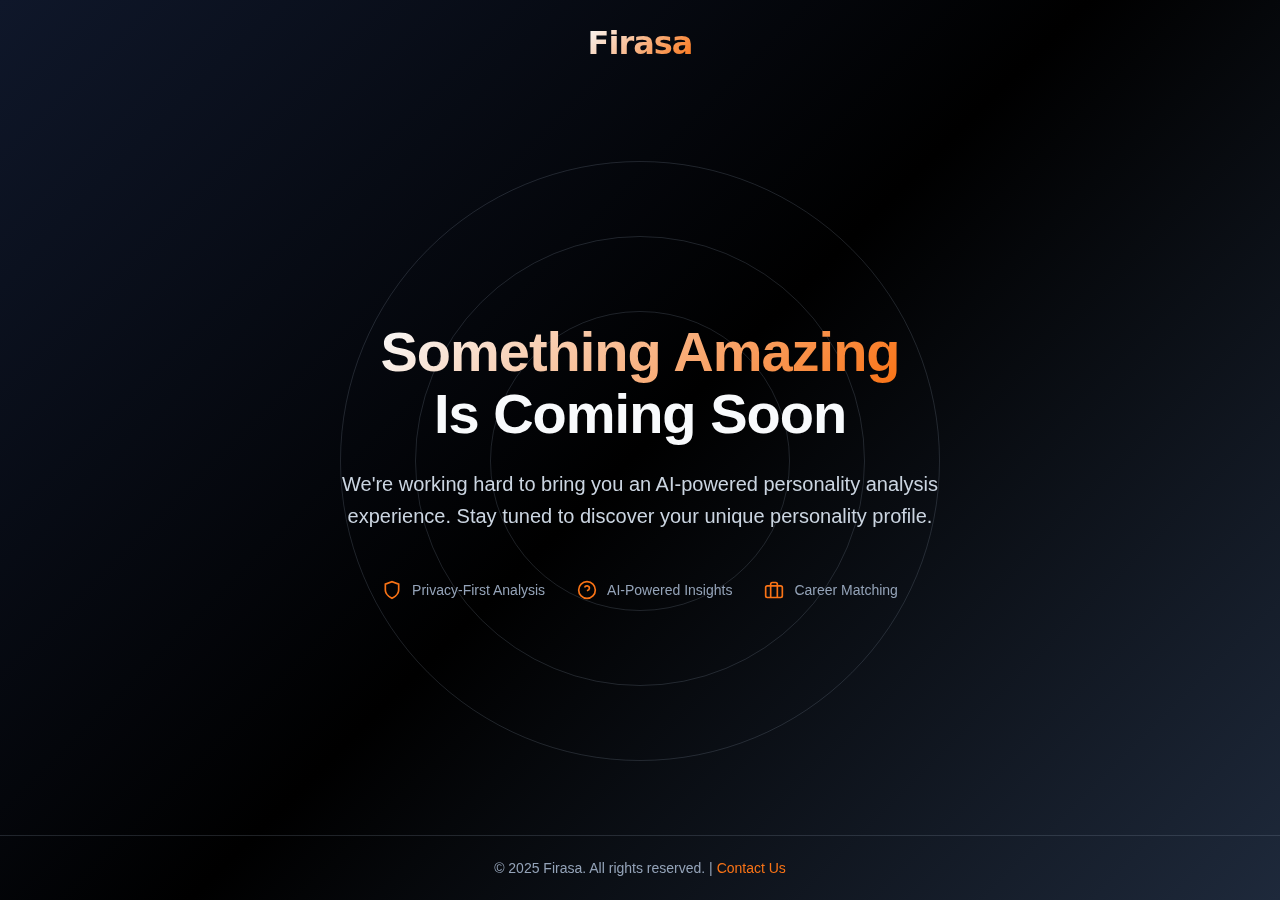
<file: static/coming-soon.html>
<!DOCTYPE html>
<html lang="en">
<head>
    <meta charset="UTF-8">
    <meta name="viewport" content="width=device-width, initial-scale=1.0">
    <title>Firasa - Coming Soon</title>
    <link rel="icon" type="image/svg+xml" href="/static/favicon.svg">
    <style>
        /* CSS Variables - Matching main app theme */
        :root {
            --primary: #cbd5e1;
            --primary-dark: #94a3b8;
            --accent: #f97316;
            --accent-dark: #ea580c;
            --bg-dark: #0f172a;
            --bg-darker: #000000;
            --bg-card: #1e293b;
            --text-primary: #f8fafc;
            --text-secondary: #cbd5e1;
            --text-muted: #94a3b8;
            --border: rgba(148, 163, 184, 0.2);
            --grid-color: rgba(100, 116, 139, 0.1);
        }

        * {
            margin: 0;
            padding: 0;
            box-sizing: border-box;
        }

        body {
            font-family: -apple-system, BlinkMacSystemFont, 'Segoe UI', Roboto, 'Helvetica Neue', Arial, sans-serif;
            background: linear-gradient(135deg, var(--bg-dark) 0%, var(--bg-darker) 50%, var(--bg-card) 100%);
            min-height: 100vh;
            color: var(--text-primary);
            overflow-x: hidden;
            display: flex;
            flex-direction: column;
        }

        /* Animated grid background */
        body::before {
            content: '';
            position: fixed;
            top: 0;
            left: 0;
            width: 100%;
            height: 100%;
            background-image:
                linear-gradient(var(--grid-color) 1px, transparent 1px),
                linear-gradient(90deg, var(--grid-color) 1px, transparent 1px);
            background-size: 60px 60px;
            pointer-events: none;
            z-index: 0;
            opacity: 0;
            animation: grid-fade-in 2s ease-out forwards;
        }

        @keyframes grid-fade-in {
            to { opacity: 1; }
        }

        /* Mouse gradient orb */
        .mouse-gradient-orb {
            position: fixed;
            width: 600px;
            height: 600px;
            border-radius: 50%;
            background: radial-gradient(circle, rgba(249, 115, 22, 0.15) 0%, transparent 70%);
            pointer-events: none;
            z-index: 0;
            transform: translate(-50%, -50%);
            opacity: 0;
            animation: orb-fade-in 1s ease-out 0.5s forwards;
        }

        @keyframes orb-fade-in {
            to { opacity: 1; }
        }

        /* Header */
        .header {
            position: relative;
            z-index: 10;
            padding: 24px 40px;
            display: flex;
            justify-content: center;
        }

        .logo {
            text-decoration: none;
        }

        .logo-text {
            font-size: 32px;
            font-weight: 800;
            background: linear-gradient(135deg, var(--text-primary) 0%, var(--accent) 100%);
            -webkit-background-clip: text;
            -webkit-text-fill-color: transparent;
            background-clip: text;
            letter-spacing: -1px;
            font-family: 'Segoe UI', system-ui, -apple-system, sans-serif;
        }

        /* Main content */
        .main {
            flex: 1;
            display: flex;
            flex-direction: column;
            align-items: center;
            justify-content: center;
            padding: 40px 20px;
            position: relative;
            z-index: 10;
        }

        /* Animated circles */
        .circles {
            position: absolute;
            width: 100%;
            height: 100%;
            overflow: hidden;
            pointer-events: none;
        }

        .circle {
            position: absolute;
            border: 1px solid var(--border);
            border-radius: 50%;
            animation: pulse 4s ease-in-out infinite;
        }

        .circle:nth-child(1) {
            width: 300px;
            height: 300px;
            top: 50%;
            left: 50%;
            transform: translate(-50%, -50%);
            animation-delay: 0s;
        }

        .circle:nth-child(2) {
            width: 450px;
            height: 450px;
            top: 50%;
            left: 50%;
            transform: translate(-50%, -50%);
            animation-delay: 0.5s;
        }

        .circle:nth-child(3) {
            width: 600px;
            height: 600px;
            top: 50%;
            left: 50%;
            transform: translate(-50%, -50%);
            animation-delay: 1s;
        }

        @keyframes pulse {
            0%, 100% { opacity: 0.3; transform: translate(-50%, -50%) scale(1); }
            50% { opacity: 0.6; transform: translate(-50%, -50%) scale(1.05); }
        }

        /* Content */
        .content {
            text-align: center;
            max-width: 600px;
            position: relative;
            z-index: 1;
        }

        .title {
            font-size: 56px;
            font-weight: 700;
            line-height: 1.1;
            margin-bottom: 24px;
            letter-spacing: -1px;
            animation: fade-in-up 0.6s ease-out 0.1s both;
        }

        .title-gradient {
            background: linear-gradient(135deg, var(--text-primary) 0%, var(--accent) 100%);
            -webkit-background-clip: text;
            -webkit-text-fill-color: transparent;
            background-clip: text;
        }

        .subtitle {
            font-size: 20px;
            color: var(--text-secondary);
            line-height: 1.6;
            margin-bottom: 48px;
            animation: fade-in-up 0.6s ease-out 0.2s both;
        }

        @keyframes fade-in-up {
            from {
                opacity: 0;
                transform: translateY(20px);
            }
            to {
                opacity: 1;
                transform: translateY(0);
            }
        }

        /* Features */
        .features {
            display: flex;
            gap: 32px;
            justify-content: center;
            flex-wrap: wrap;
            animation: fade-in-up 0.6s ease-out 0.4s both;
        }

        .feature {
            display: flex;
            align-items: center;
            gap: 10px;
            color: var(--text-muted);
            font-size: 14px;
        }

        .feature-icon {
            width: 20px;
            height: 20px;
            color: var(--accent);
        }

        /* Footer */
        .footer {
            position: relative;
            z-index: 10;
            padding: 24px 40px;
            text-align: center;
            border-top: 1px solid var(--border);
        }

        .footer-text {
            color: var(--text-muted);
            font-size: 14px;
        }

        .footer-link {
            color: var(--accent);
            text-decoration: none;
            transition: opacity 0.2s;
        }

        .footer-link:hover {
            opacity: 0.8;
        }

        /* Responsive */
        @media (max-width: 768px) {
            .header {
                padding: 20px;
            }

            .title {
                font-size: 36px;
            }

            .subtitle {
                font-size: 16px;
            }

            .features {
                flex-direction: column;
                align-items: center;
                gap: 16px;
            }

            .circle:nth-child(1) { width: 200px; height: 200px; }
            .circle:nth-child(2) { width: 300px; height: 300px; }
            .circle:nth-child(3) { width: 400px; height: 400px; }
        }
    </style>
</head>
<body>
    <div class="mouse-gradient-orb" id="gradientOrb"></div>

    <header class="header">
        <a href="/" class="logo">
            <span class="logo-text">Firasa</span>
        </a>
    </header>

    <main class="main">
        <div class="circles">
            <div class="circle"></div>
            <div class="circle"></div>
            <div class="circle"></div>
        </div>

        <div class="content">
            <h1 class="title">
                <span class="title-gradient">Something Amazing</span><br>
                Is Coming Soon
            </h1>

            <p class="subtitle">
                We're working hard to bring you an AI-powered personality analysis experience.
                Stay tuned to discover your unique personality profile.
            </p>

            <div class="features">
                <div class="feature">
                    <svg class="feature-icon" viewBox="0 0 24 24" fill="none" stroke="currentColor" stroke-width="2">
                        <path d="M12 22s8-4 8-10V5l-8-3-8 3v7c0 6 8 10 8 10z"/>
                    </svg>
                    <span>Privacy-First Analysis</span>
                </div>
                <div class="feature">
                    <svg class="feature-icon" viewBox="0 0 24 24" fill="none" stroke="currentColor" stroke-width="2">
                        <circle cx="12" cy="12" r="10"/>
                        <path d="M9.09 9a3 3 0 0 1 5.83 1c0 2-3 3-3 3"/>
                        <line x1="12" y1="17" x2="12.01" y2="17"/>
                    </svg>
                    <span>AI-Powered Insights</span>
                </div>
                <div class="feature">
                    <svg class="feature-icon" viewBox="0 0 24 24" fill="none" stroke="currentColor" stroke-width="2">
                        <rect x="2" y="7" width="20" height="14" rx="2" ry="2"/>
                        <path d="M16 21V5a2 2 0 0 0-2-2h-4a2 2 0 0 0-2 2v16"/>
                    </svg>
                    <span>Career Matching</span>
                </div>
            </div>
        </div>
    </main>

    <footer class="footer">
        <p class="footer-text">
            &copy; 2025 Firasa. All rights reserved. |
            <a href="mailto:firasaproject@gmail.com" class="footer-link">Contact Us</a>
        </p>
    </footer>

    <script>
        // Mouse gradient effect
        const orb = document.getElementById('gradientOrb');
        let mouseX = 0, mouseY = 0;
        let currentX = 0, currentY = 0;

        document.addEventListener('mousemove', (e) => {
            mouseX = e.clientX;
            mouseY = e.clientY;
        });

        function animateOrb() {
            currentX += (mouseX - currentX) * 0.1;
            currentY += (mouseY - currentY) * 0.1;
            orb.style.left = currentX + 'px';
            orb.style.top = currentY + 'px';
            requestAnimationFrame(animateOrb);
        }
        animateOrb();
    </script>
</body>
</html>
</file>
